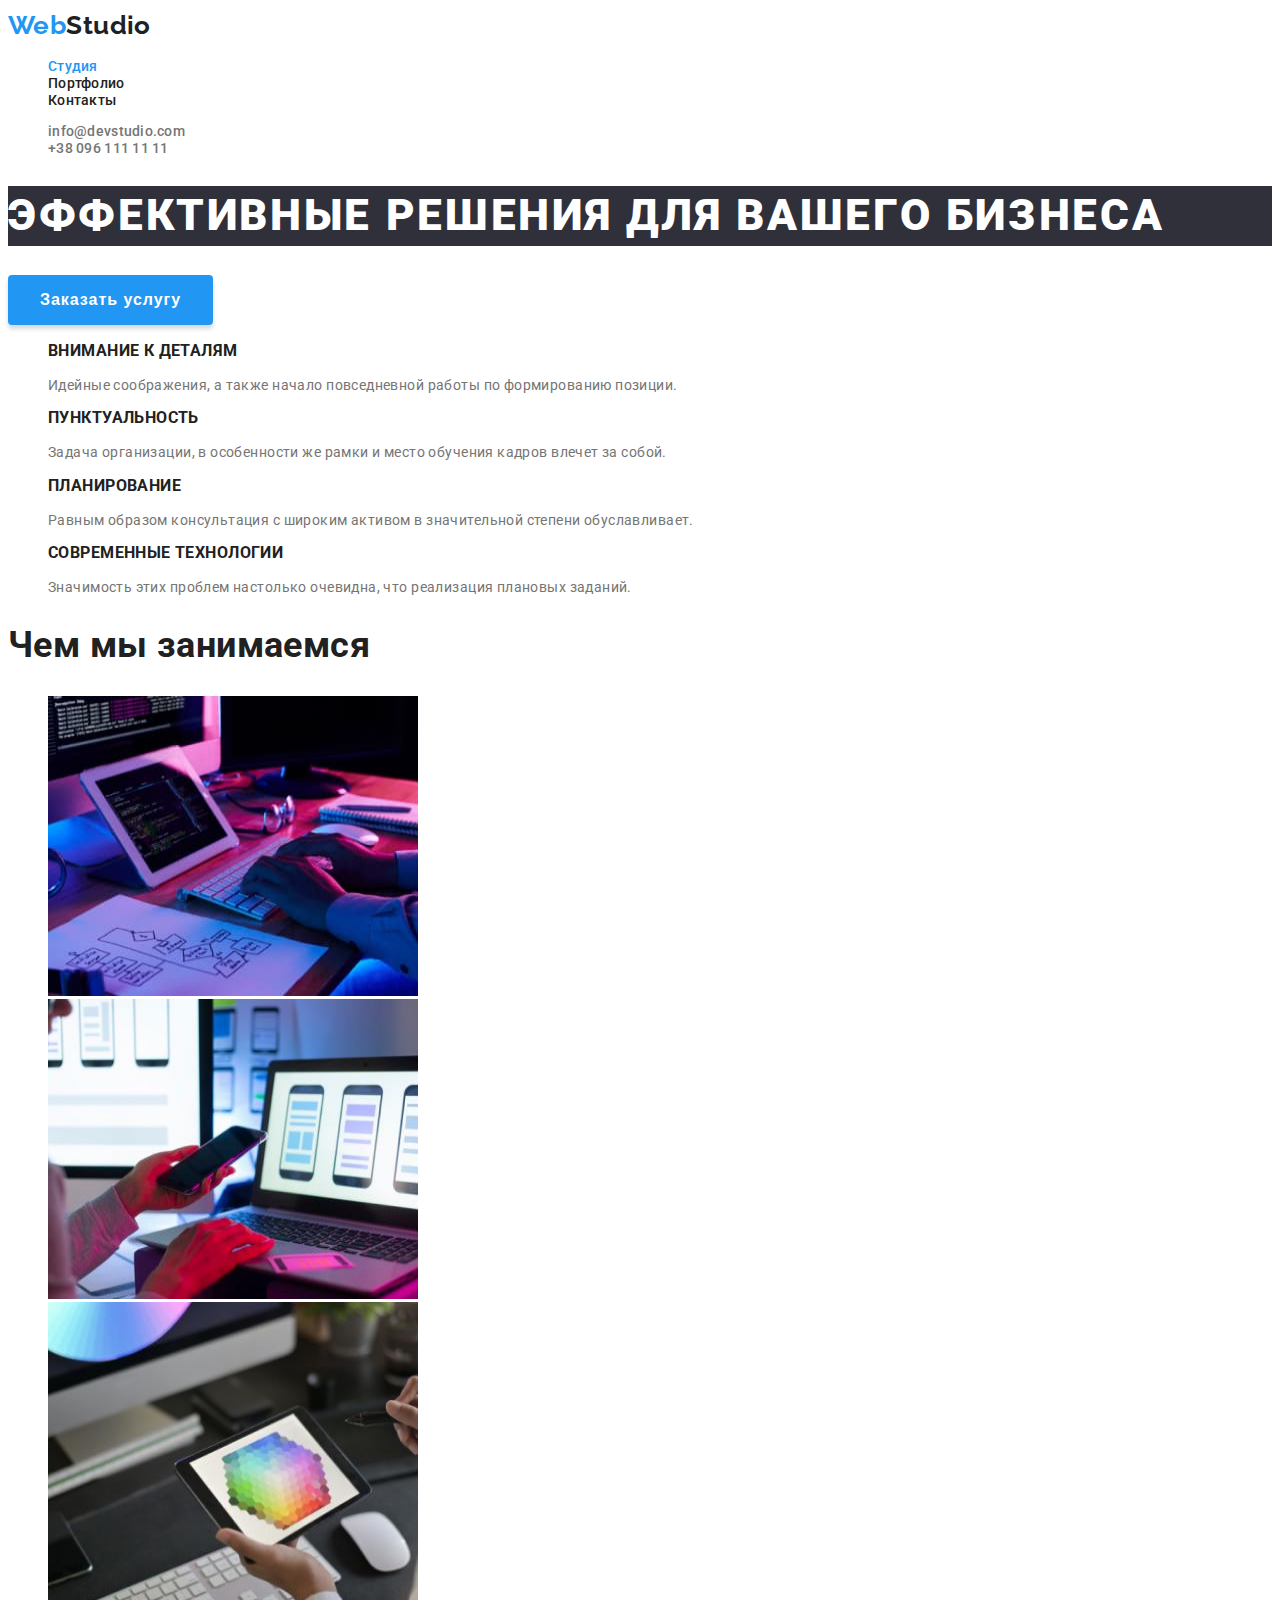
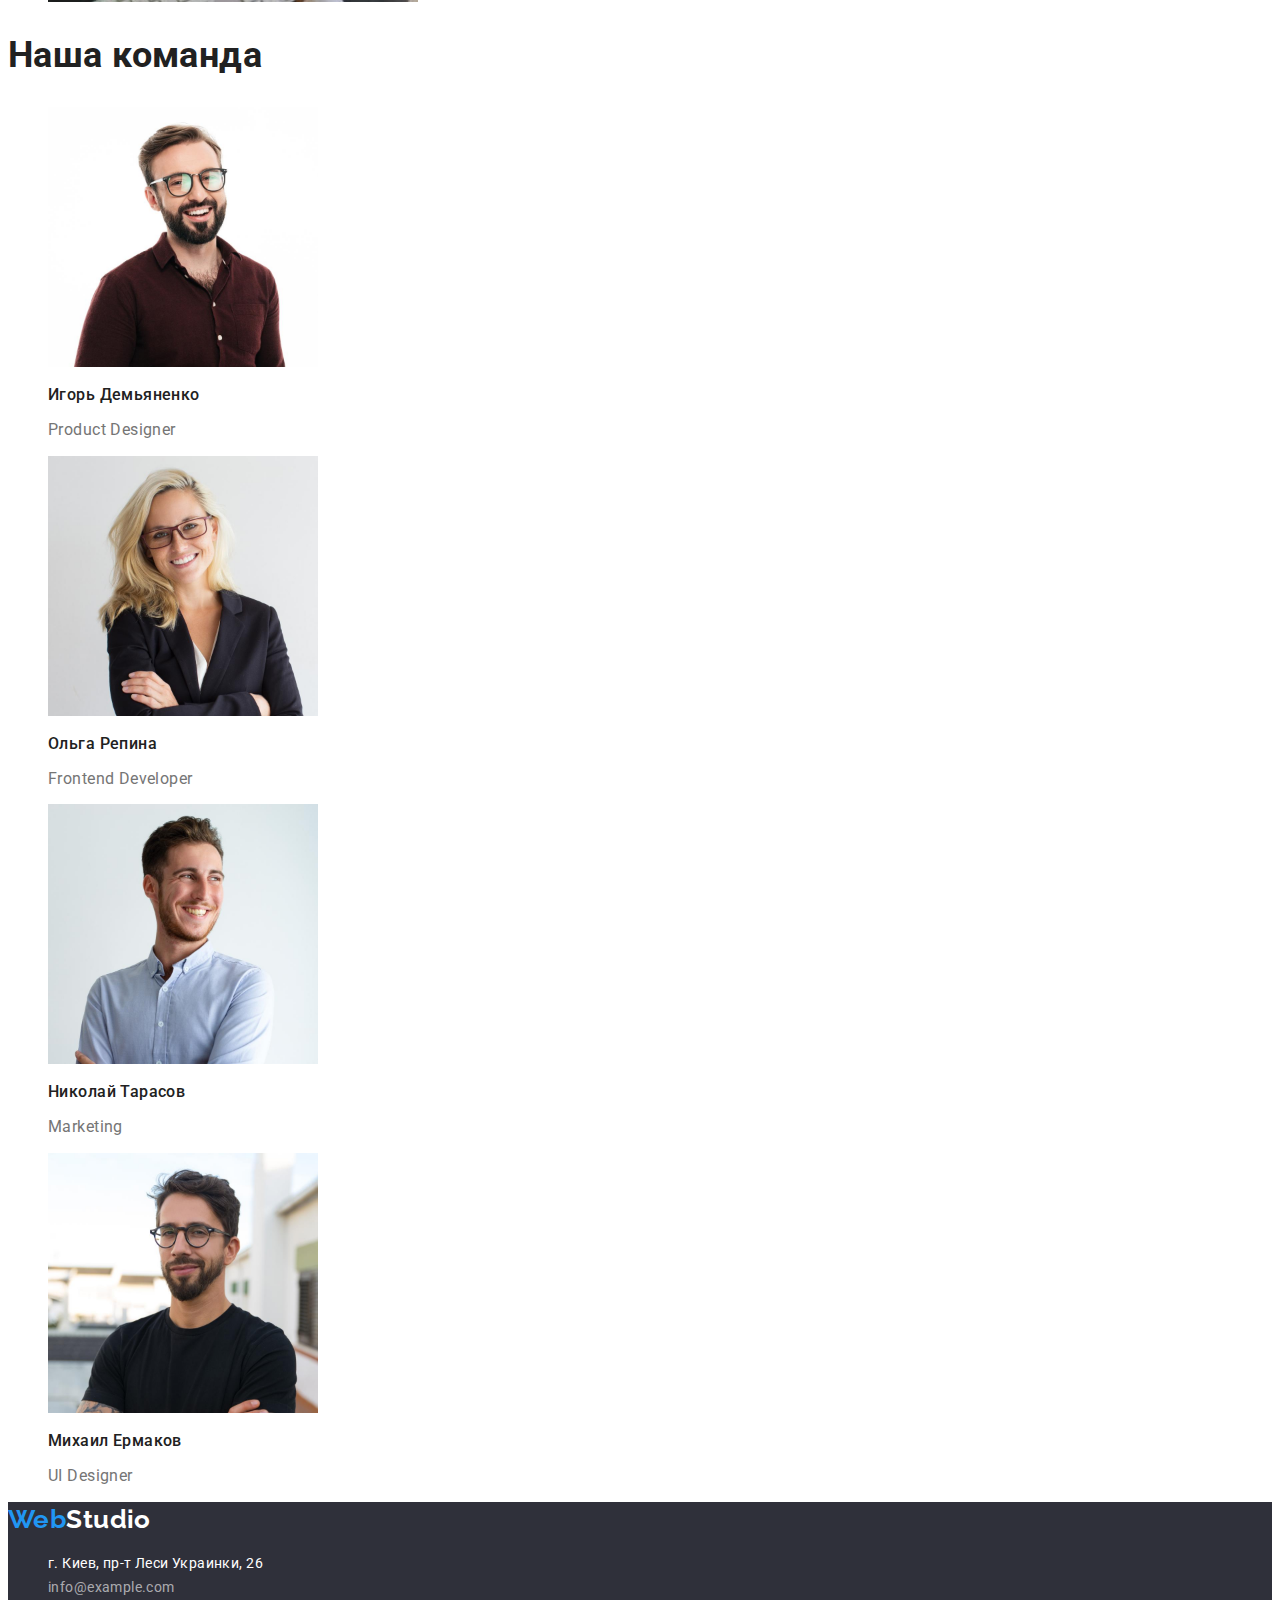
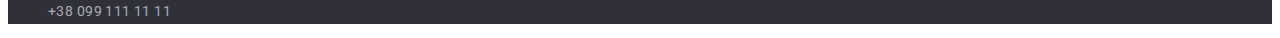
<file: index.html>
<!DOCTYPE html>
<html lang="ru">
<head>
    <meta charset="UTF-8">
    <meta http-equiv="X-UA-Compatible" content="IE=edge">
    <meta name="viewport" content="width=device-width, initial-scale=1.0">
    <link rel="preconnect" href="https://fonts.googleapis.com">
    <link rel="preconnect" href="https://fonts.gstatic.com" crossorigin>
    <link href="https://fonts.googleapis.com/css2?family=Raleway:wght@700&family=Roboto:wght@400;500;700;900&display=swap"
        rel="stylesheet">

    <title>WebStudio</title>
    
    <link 
        rel="stylesheet" 
        href="./css/style.css">

</head>
<body>
    <header>
        <!--Section navigation-->
            <a class="logo" 
            href="./index.html">Web<span class="dark-team">Studio</span></a>
            <nav class="navigation">
                <ul class="navigation-list">
                    <li class="navigation-item">
                        <a  class="navigation-link-studio"
                            href="./index.html">Студия</a>
                    </li>
                    <li class="navigation-item">
                        <a  class="navigation-link"
                            href="./portfolio.html">Портфолио</a>
                    </li>
                    <li class="navigation-item">
                        <a  class="navigation-link" 
                            href="Контакты">Контакты</a>
                    </li>
                </ul>
            </nav>
            <ul class="contacts-list">
                <li class="contact-item">
                    <a  class="contact-link" 
                        href="mailto:info@devstudio.com">info@devstudio.com</a>
                </li>
                <li class="contact-item">
                    <a  class="contact-link" 
                        href="tel:+380961111111">+38 096 111 11 11</a>
                </li>
            </ul>
    </header> 
    <main> 
        <!--Section hero-->
        <section class="section">
            <div class="heading">
                <h1 class="heading-hero">
                    ЭФФЕКТИВНЫЕ РЕШЕНИЯ
                    ДЛЯ ВАШЕГО БИЗНЕСА</h1>
                <button class="button-hero" type="button">Заказать услугу</button>
            </div>
        </section>
        <!--Section peculiarities-->
        <section class="section">
            <div class="peculiarities">
                <h2 class="visually-hidden">Заголовок</h2>
                <ul class="peculiarities-list">
                    <li class="peculiarities-item">
                        <h3 class="peculiarities-title">внимание к деталям</h3>
                        <p class="peculiarities-text">Идейные соображения, а также начало повседневной работы по формированию позиции.</p>
                    </li>
                    <li class="peculiarities-item">
                        <h3 class="peculiarities-title">пунктуальность</h3>
                        <p class="peculiarities-text">
                        Задача организации, в особенности же рамки и место обучения кадров влечет за собой.
                        </p>
                    </li>
                    <li class="peculiarities-item">
                        <h3 class="peculiarities-title">планирование</h3>
                        <p class="peculiarities-text">
                        Равным образом консультация с широким активом в значительной степени обуславливает.
                        </p>
                    </li>
                    <li class="peculiarities-item">
                        <h3 class="peculiarities-title">современные технологии</h3>
                        <p class="peculiarities-text">
                        Значимость этих проблем настолько очевидна, что реализация плановых заданий.
                        </p>
                    </li>
                </ul>
            </div>
        </section>
        <!--Section our job-->
        <section class="section">
            <div class="job">
                <h2 class="job-heading">Чем мы занимаемся</h2>
                <ul class="job list">
                    <li class="job-item">
                        <img src="./images/box.jpg" 
                            alt="human writing on keyboard"
                            width="370" 
                            height="300"></li>
                    <li class="job-item">
                        <img src="./images/box 2.jpg" 
                            alt="human looks at phone"
                            width="370" 
                            height="300"></li>
                    <li class="job-item">
                        <img src="./images/box 3.jpg"
                            alt="human looks into a tablet" 
                            width="370" 
                            height="300"></li>
                </ul>
            </div>
        </section>
        <!--Section our team-->
        <section class="section">
            <div class="team"> 
                <h2 class="team heading">Наша команда</h2>
                <ul class="team list">
                    <li class="team-item">
                        <img src="./images/Igor.jpg" 
                            alt="Igor" 
                            width="270" 
                            height="260">
                        <h3 class="team-title">Игорь Демьяненко</h3>
                        <p class="team-text">Product Designer</p>
                    </li>
                    <li class="team-item">
                        <img src="./images/Olga.jpg" 
                            alt="Olga" width="270" 
                            height="260">
                        <h3 class="team-title">Ольга Репина</h3>
                        <p class="team-text">Frontend Developer</p>
                    </li>
                    <li class="team-item">
                        <img src="./images/Nilokay.jpg" 
                            alt="Nikolay" 
                            width="270" 
                            height="260">
                        <h3 class="team-title">Николай Тарасов</h3>
                        <p class="team-text">Marketing</p>
                    </li>
                    <li class="team-item">
                        <img src="./images/Mikhail.jpg" 
                            alt="Mikhail" 
                            width="270" 
                            height="260">
                        <h3 class="team-title">Михаил Ермаков</h3>
                        <p class="team-text">UI Designer</p>
                    </li>
                </ul>
            </div>
        </section>
    </main>
    <footer>
        <!--Section contacts-->
        <section class="section-contacts">
                <a  class="logo" 
                    href="./index.html">Web<span class="white-team">Studio</span></a>
                <address class="address">
                    <ul class="contacts-list">
                        <li class="contact-item">
                            <a  class="contact-item-adress"
                                href="https://goo.gl/maps/y6xnHyguMe7NYzZM8" 
                                target="_blank" rel="noopener nofollow noreferrer">
                                г. Киев, пр-т Леси Украинки, 26</a>
                        </li>
                        <li class=".contact-link-footer">
                            <a  class="contact-link-footer"
                                href="mailto:infoclass=">info@example.com</a>
                        </li>
                        <li class="contact-item-footer ">
                            <a  class="contact-link-footer"
                                href="tel:+380991111111">+38 099 111 11 11</a>
                        </li>
                    </ul>
                </address>
        </section>
    </footer>
</body>
</html>
</file>
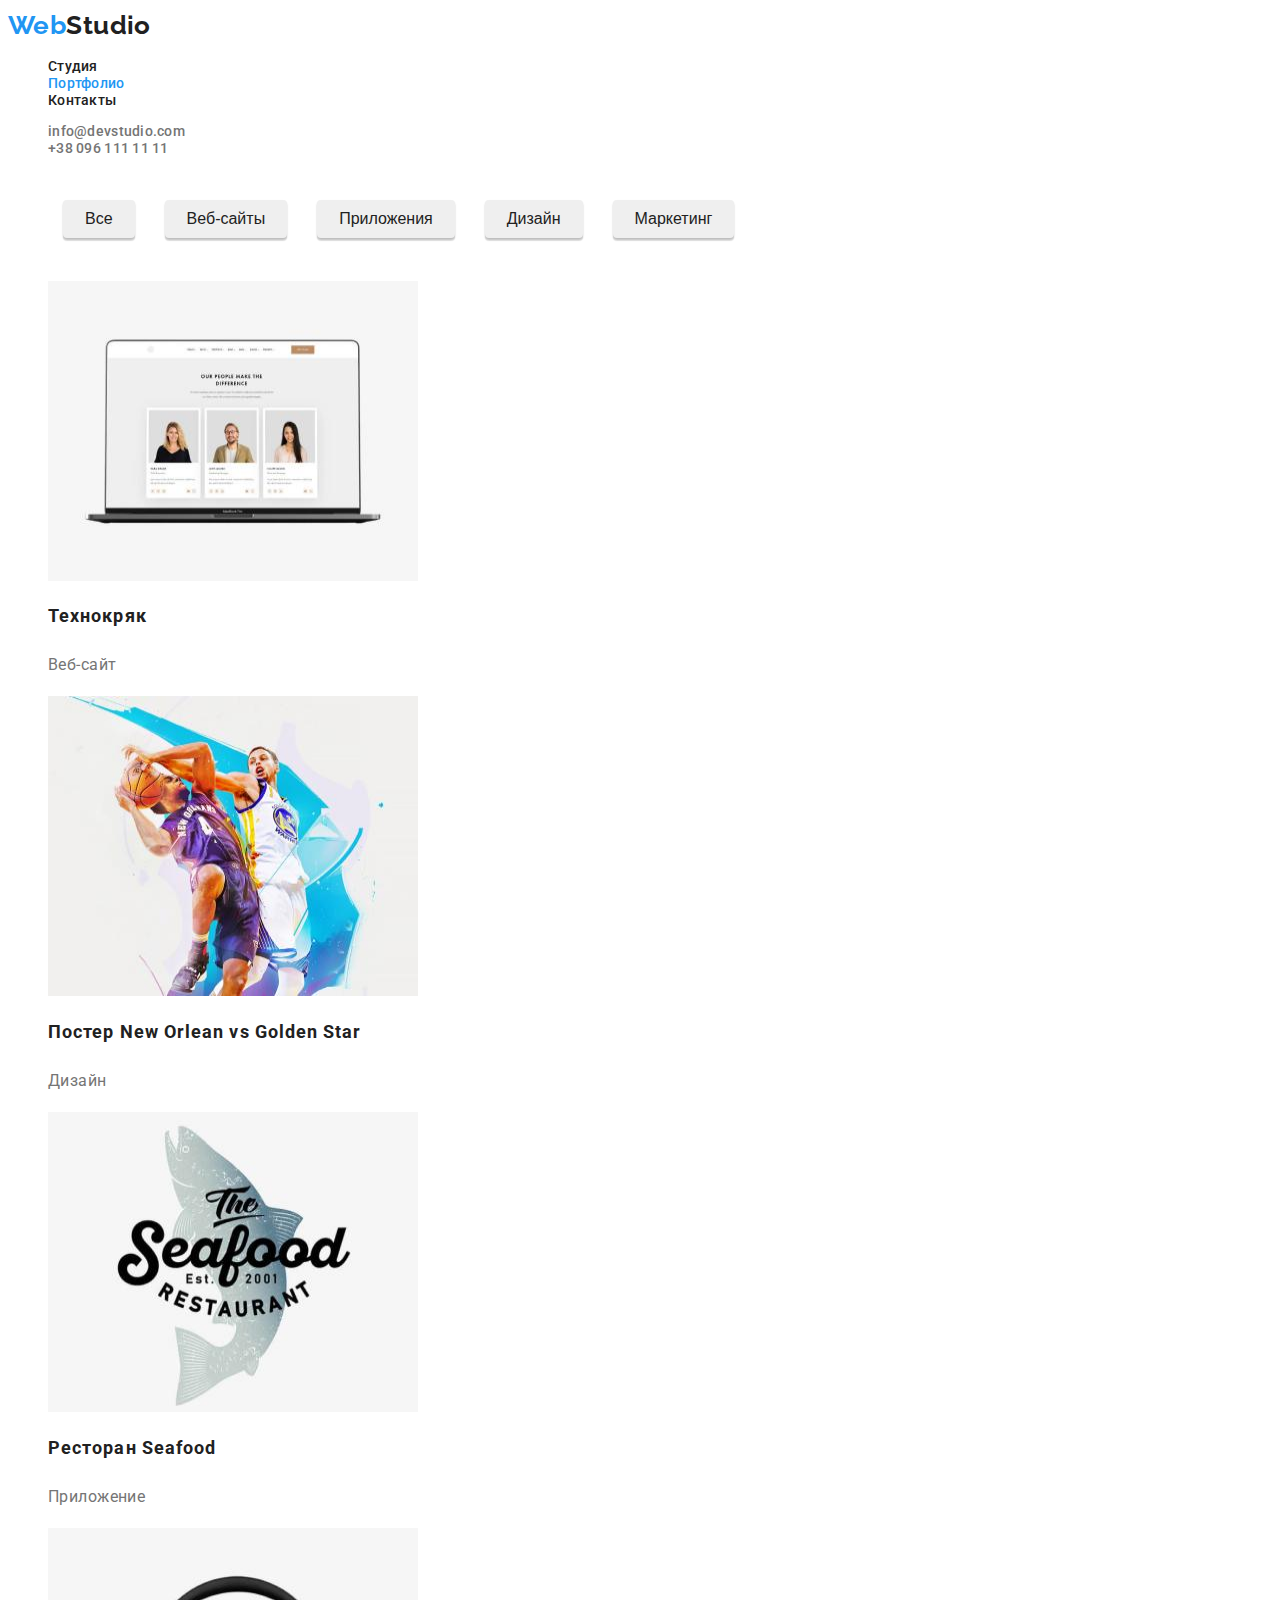
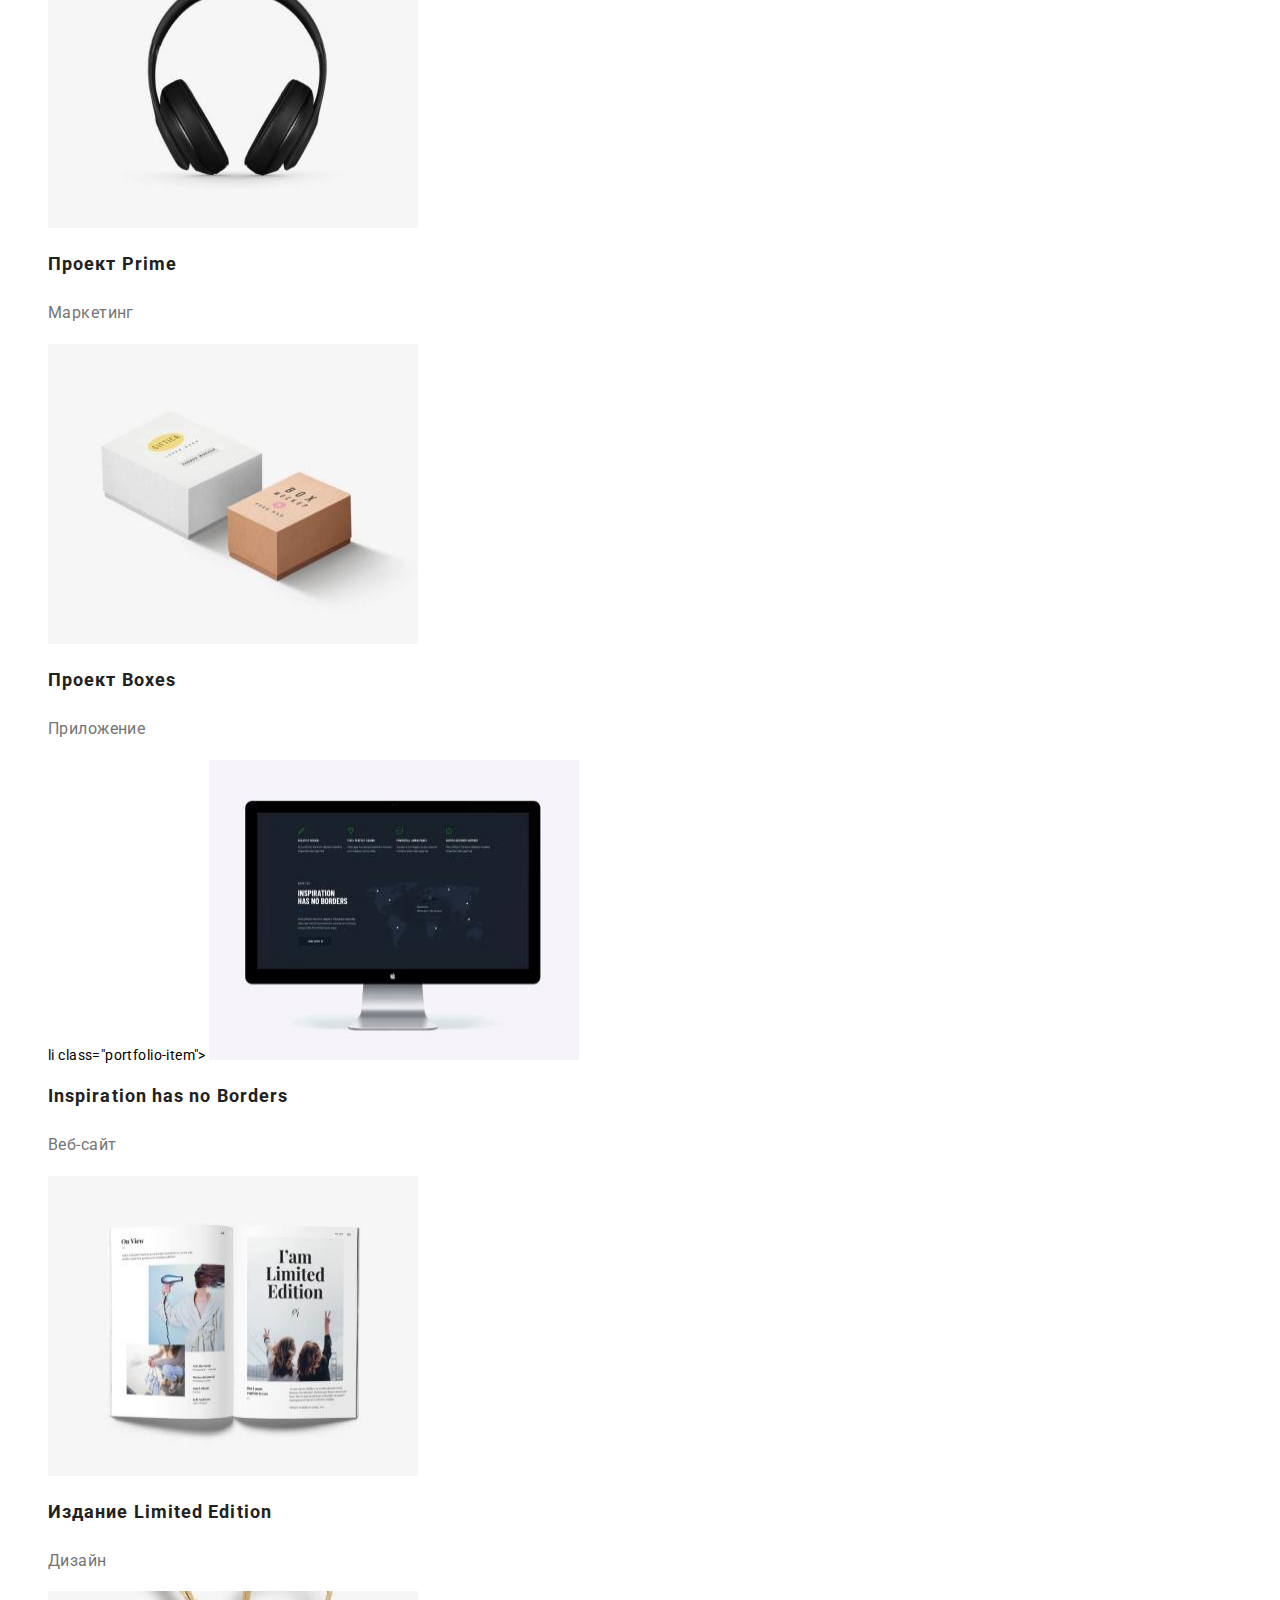
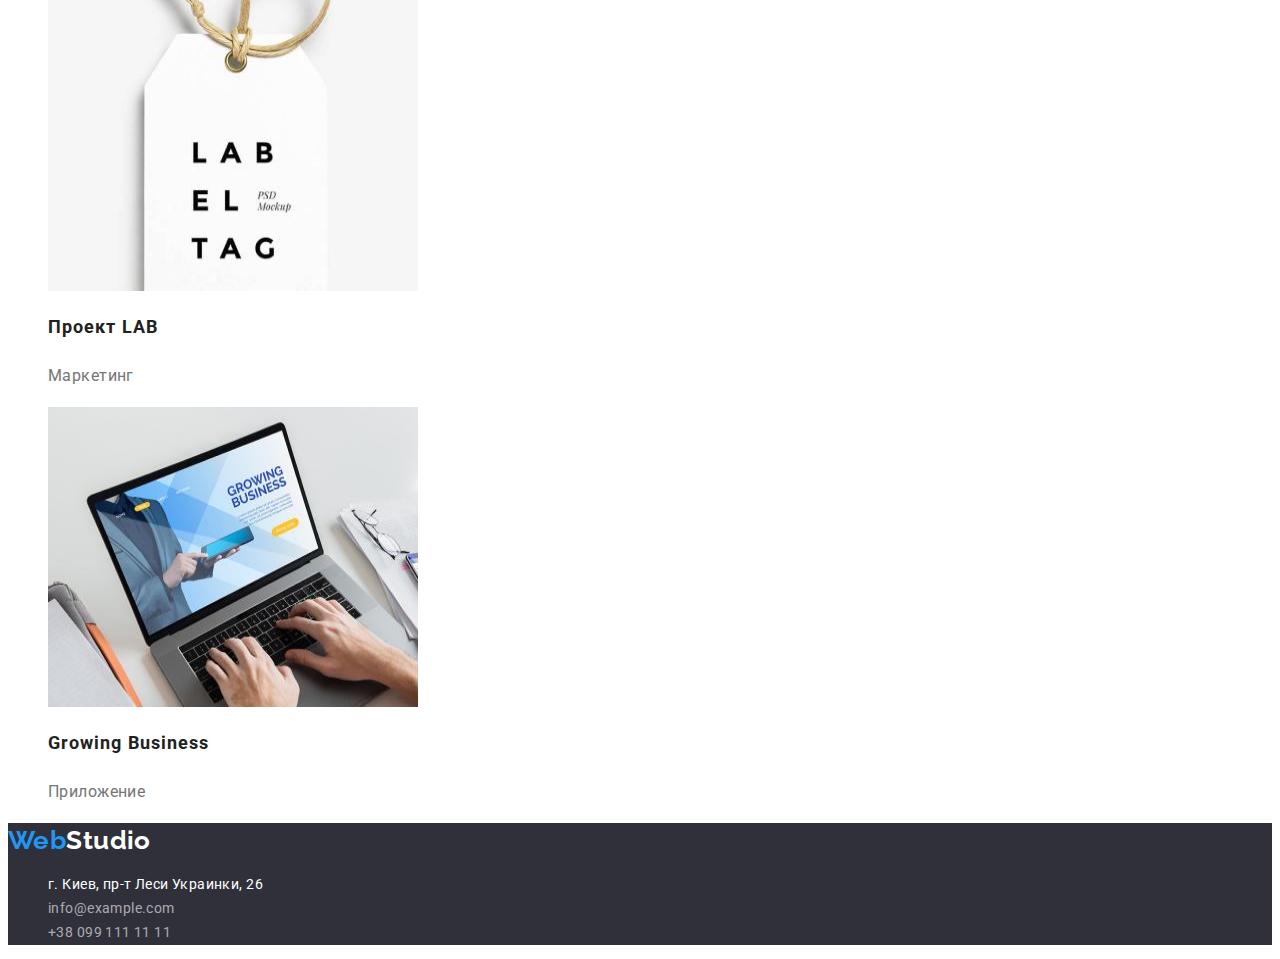
<file: portfolio.html>
<!DOCTYPE html>
<html lang="en">
<head>
    <meta charset="UTF-8">
    <meta http-equiv="X-UA-Compatible" content="IE=edge">
    <meta name="viewport" content="width=device-width, initial-scale=1.0">
    <link rel="preconnect" href="https://fonts.googleapis.com">
    <link rel="preconnect" href="https://fonts.gstatic.com" crossorigin>
    <link href="https://fonts.googleapis.com/css2?family=Raleway:wght@700&family=Roboto:wght@400;500;700;900&display=swap"
        rel="stylesheet">
    
    <title>Портфолио</title>
    
    <link rel="stylesheet" href="./css/style.css">
</head>
<body>
    <header>

        <!--Section navigation-->

        <a class="link logo" href="./index.html">Web<span class="dark-team">Studio</span></a>
        <nav class="navigation">
            <ul class="navigation-list">
                <li class="navigation-item">
                    <a class="navigation-link" href="./index.html">Студия</a>
                </li>
                <li class="navigation-item">
                    <a class="navigation-link-portfolio" href="./portfolio.html">Портфолио</a>
                </li>
                <li class="navigation-item">
                    <a class="navigation-link" href="Контакты">Контакты</a>
                </li>
            </ul>
        </nav>
        <ul class="contacts-list">
            <li>
                <a class="contact-link" href="mailto:info@devstudio.com">info@devstudio.com</a>
            </li>
            <li>
                <a class="contact-link" href="tel:+380961111111">+38 096 111 11 11</a>
            </li>
        </ul>
    </header>
    <main>

        <!--Section portfolio-->

        <section class="section">
            <div>
                <h1 class="visually-hidden">Портфолио</h1>
                <ul class="button-list">
                    <li class="button-item">
                        <button class="button" type="button">Все</button>
                    </li>
                    <li class="button-item">
                        <button class="button" type="button">Веб-сайты</button>
                    </li>
                    <li class="button-item">
                        <button class="button" type="button">Приложения</button>
                    </li>
                    <li class="button-item">
                        <button class="button" type="button">Дизайн</button>
                    </li>
                    <li class="button-item">
                        <button class="button" type="button">Маркетинг</button>
                    </li>
                </ul>   
                <ul class="portfolio-list">
                    <li class="portfolio-item">
                        <img src="./images/portfolio_img_1.jpg" alt="laptop" width="370" height="300">
                        <h2 class="portfolio-titel">Технокряк</h2>
                        <p class="portfolio-text">Веб-сайт</p>
                    </li>
                    <li class="portfolio-item">
                        <img src="./images/portfolio_img_2.jpg" alt="basketball picture" width="370" height="300">
                        <h2 class="portfolio-titel">Постер New Orlean vs Golden Star</h2>
                        <p class="portfolio-text">Дизайн</p>
                    </li>
                    <li class="portfolio-item">
                        <img src="./images/portfolio_img_3.jpg" alt="logo sea food restaurant" width="370" height="300">
                        <h2 class="portfolio-titel">Ресторан Seafood</h2>
                        <p class="portfolio-text">Приложение</p>
                    </li>
                    <li class="portfolio-item">
                        <img src="./images/portfolio_img_4.jpg" alt="headphones" width="370" height="300">
                        <h2 class="portfolio-titel">Проект Prime</h2>
                        <p class="portfolio-text">Маркетинг</p>
                    </li>
                    <li class="portfolio-item">
                        <img src="./images/portfolio_img_5.jpg" alt="white and orange boxes" width="370" height="300">
                        <h2 class="portfolio-titel">Проект Boxes</h2>
                        <p class="portfolio-text">Приложение</p>
                    </li>
                        li class="portfolio-item">
                        <img src="./images/portfolio_img_6.jpg" alt="monitor whis web-site" width="370" height="300">
                        <h2 class="portfolio-titel">Inspiration has no Borders</h2>
                        <p class="portfolio-text">Веб-сайт</p>
                    </li>
                    <li class="portfolio-item">
                        <img src="./images/portfolio_img_7.jpg" alt="design of a book " width="370" height="300">
                        <h2 class="portfolio-titel">Издание Limited Edition</h2>
                        <p class="portfolio-text">Дизайн</p>
                    </li>
                    <li class="portfolio-item">
                        <img src="./images/portfolio_img_8.jpg" alt="logo LAB" width="370" height="300">
                        <h2 class="portfolio-titel">Проект LAB</h2>
                        <p class="portfolio-text">Маркетинг</p>
                    </li>
                    <li class="portfolio-item">
                        <img src="./images/portfolio_img_9.jpg" alt="human write on a laptop" width="370" height="300">
                        <h2 class="portfolio-titel">Growing Business</h2>
                        <p class="portfolio-text">Приложение</p>
                    </li>
                </ul>
            </div>
        </section>

    </main>
    <footer>

        <!--Section contacts-->

        <section class="section-contacts">
            <a class="link logo" 
                href="./index.html">Web<span class="white-team">Studio</span></a>
            <address class="address">
                <ul class="contacts-list">
                    <li class="contact-item-footer">
                        <a class="contact-item-adress" href="г. Киев, пр-т Леси Украинки, 26">г. Киев, пр-т Леси Украинки, 26</a>
                    </li>
                    <li class="contact-item-footer">
                        <a class="contact-link-footer" href="mailto:infoclass=">info@example.com</a>
                    </li>
                    <li class="contact-item-footer">
                        <a class="contact-link-footer" href="tel:+380991111111">+38 099 111 11 11</a>
                    </li>
                </ul>
            </address>
        </section>
    </footer>   
</body>
</html>
</file>
<file: css/style.css>
:root {
  --first-color: #212121;
  --second-color: #757575;
  --third-color: #2196f3;
}

body {
  font-family: Roboto, sans-serif;
  letter-spacing: 0.03em;
  font-size: 14px;
}

li {
  list-style: none;
}

h2 {
  font-weight: 700;
  font-size: 36px;
  line-height: 1.16;
  color: var(--first-color);
}
a {
  text-decoration: none;
}

.logo,
.dark-team,
.white-team {
  font-family: Raleway;
  font-weight: 700;
  font-size: 26px;
  line-height: 1.38;
  text-decoration: none;
}

.logo {
  color: var(--third-color);
}

.dark-team {
  color: var(--first-color);
}

.white-team {
  color: #ffffff;
}

.navigation-link-studio,
.navigation-link-portfolio,
.navigation-link,
.contact-link {
  font-weight: 500;
  line-height: 1.14;
  letter-spacing: 0.02em;
  text-decoration: none;
}

.navigation-link-studio,
.navigation-link-portfolio {
  color: var(--third-color);
}

.navigation-link {
  color: var(--first-color);
}

.contact-link {
  color: var(--second-color);
}
.contact-item-adress:focus,
.contact-link-footer:focus,
.contact-item-adress:hover,
.contact-link-footer:hover,
.navigation-link:focus,
.navigation-link:hover,
.contact-link:focus,
.contact-link:hover {
  color: var(--third-color);
}

.heading-hero {
  font-weight: 900;
  font-size: 44px;
  line-height: 1.36;
  letter-spacing: 0.06em;
  text-transform: uppercase;
  background-color: #2f303a;
  color: #fff;
}

.button-hero {
  font-weight: 700;
  font-size: 16px;
  line-height: 1.87;
  display: flex;
  align-items: center;
  text-align: center;
  letter-spacing: 0.06em;
  cursor: pointer;
  padding: 10px 32px;
  box-shadow: 0px 4px 4px rgba(0, 0, 0, 0.15);
  border: none;
  border-radius: 4px;
  color: #fff;
  background-color: var(--third-color);
}

.peculiarities-title {
  font-weight: 700;
  line-height: 1.14;
  text-transform: uppercase;
  color: var(--first-color);
}

.team-title {
  font-weight: 500;
  font-size: 16px;
  line-height: 1.18;
  color: var(--first-color);
}

.peculiarities-text,
.team-text,
.portfolio-text {
  color: var(--second-color);
}

.team-text {
  font-weight: 400;
  font-size: 16px;
  line-height: 1.18;
}

.section-contacts {
  background-color: #2f303a;
}

.address {
  font-style: normal;
  font-weight: 400;
  line-height: 1.71;
  text-decoration: none;
}

.contact-item-adress {
  color: #fff;
}

.contact-link-footer {
  font-weight: 400;
  line-height: 1.71;
  color: rgba(255, 255, 255, 0.6);
}

.button {
  font-weight: 500;
  font-size: 16px;
  line-height: 1.62;
  text-align: center;
  border: none;
  margin: 15px;
  border-radius: 4px;
  padding: 6px 22px;
  cursor: pointer;
  color: var(--first-color);
  box-shadow: 0px 3px 1px rgba(0, 0, 0, 0.1), 0px 1px 2px rgba(0, 0, 0, 0.08),
    0px 2px 2px rgba(0, 0, 0, 0.12);
}

.button:hover,
.button:focus {
  background-color: var(--third-color);
  color: #fff;
}

.button-list {
  display: inline-flex;
}

.portfolio-titel {
  font-weight: 700;
  font-size: 18px;
  line-height: 2;
  letter-spacing: 0.06em;
}

.portfolio-text {
  font-weight: 400;
  font-size: 16px;
  line-height: 1.87;
}

.visually-hidden {
  position: absolute;
  clip: rect(0 0 0 0);
  width: 1px;
  height: 1px;
  margin: -1px;
}
</file>
